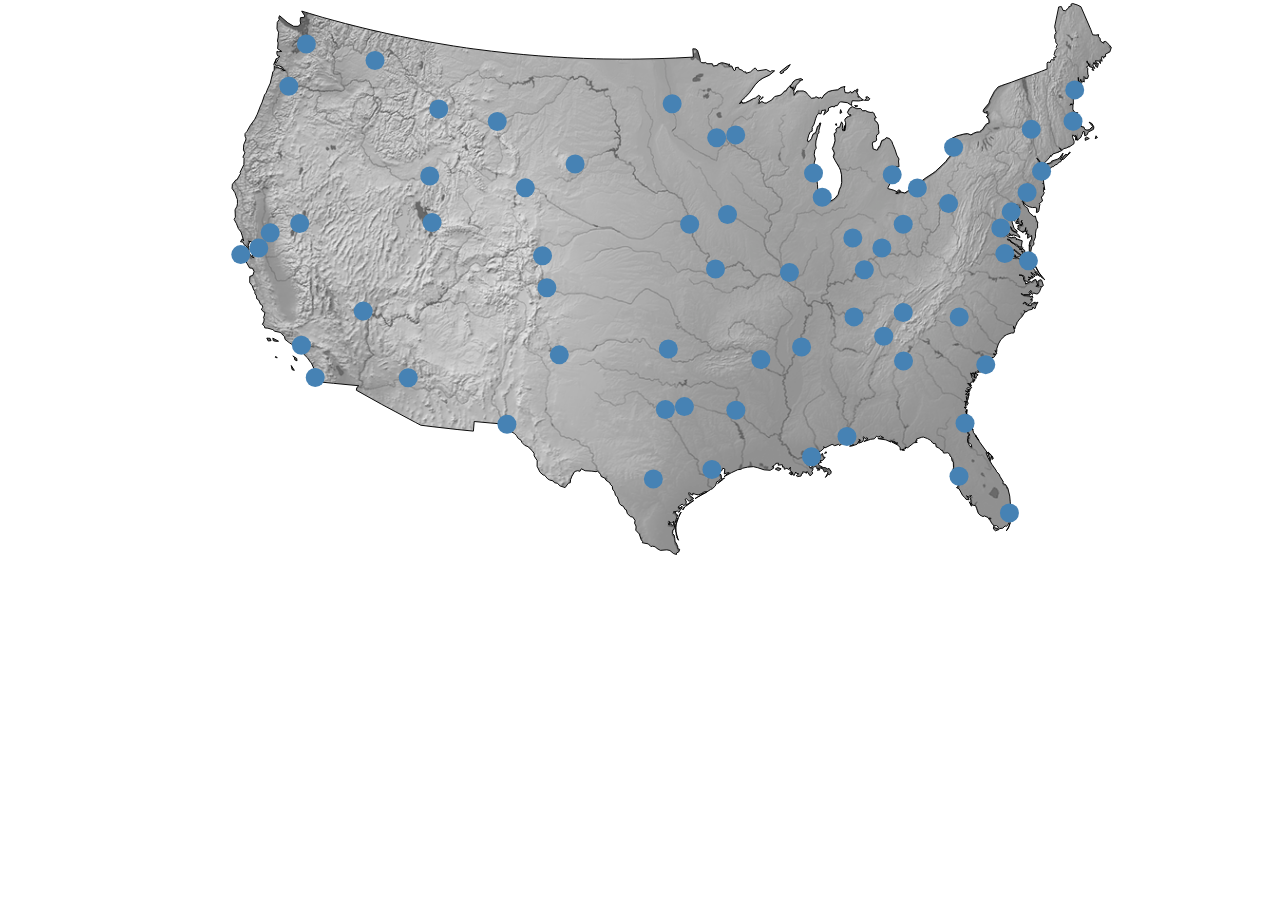
<file: index.html>
<!DOCTYPE html>
<title>Rail Baron</title>
<meta http-equiv="content-type" content="text/html; charset=UTF8">

<link rel=stylesheet href=resources/public/css/bootstrap.css />
<link rel=stylesheet href=resources/public/css/rail-baron.css />

<body>
  <script src=resources/public/js/topojson.v1.min.js></script>
  <script src=resources/public/js/d3.v3.js></script>
  <script src=resources/public/js/vdom.js></script>
  <script src=out/js/rail-baron.js></script>
</body>
</file>
